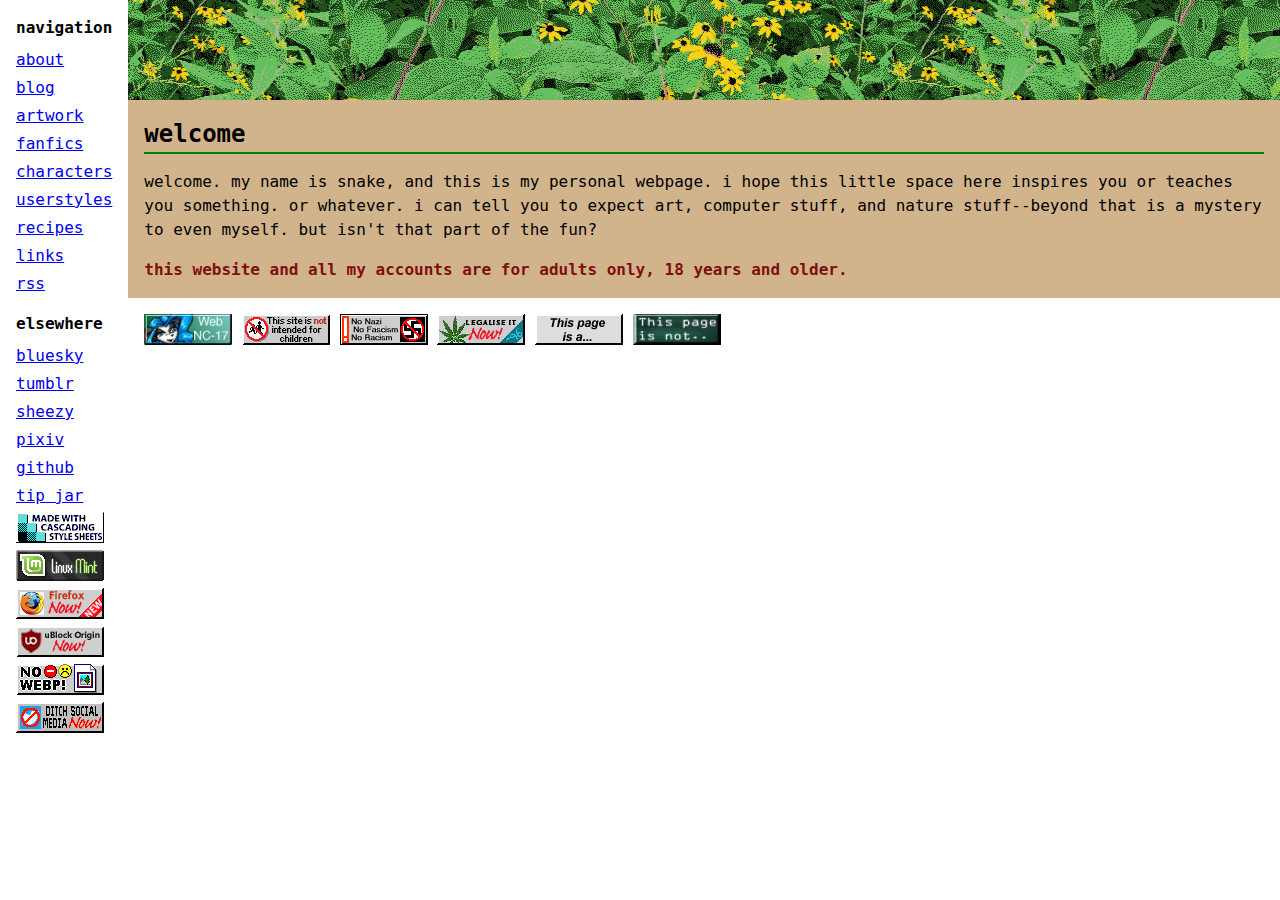
<file: index.html>
<!DOCTYPE html>
<html lang="en">
<head>
  <meta charset="UTF-8">
  <meta name="viewport" content="width=device-width, initial-scale=1.0">
  <title>home | playmoar</title>
  <link rel="stylesheet" href="/venom.css">
  <link rel="stylesheet" href="style.css">
</head>
<body>
  <main>
    <aside>
      <nav>
        <h2>navigation</h2>
        <ul>
          <li><a href="/about">about</a></li>
          <li><a href="https://snake.bearblog.dev/">blog</a></li>
          <li><a href="/art">artwork</a></li>
          <li><a href="/fics">fanfics</a></li>
          <li><a href="/ohsee">characters</a></li>
          <li><a href="/styles">userstyles</a></li>
          <li><a href="/recipes">recipes</a></li>
          <li><a href="/links">links</a></li>
          <li><a href="rss.xml">rss</a></li>
        </ul>
        <h2>elsewhere</h2>
        <ul>
          <li><a href="https://bsky.app/profile/snkvnm.bsky.social">bluesky</a></li>
          <li><a href="https://snkvnm.tumblr.com/">tumblr</a></li>
          <li><a href="https://sheezy.art/snake">sheezy</a></li>
          <li><a href="https://www.pixiv.net/en/users/35421532">pixiv</a></li>
          <li><a href="https://github.com/deerszn">github</a></li>
          <li><a href="https://www.buymeacoffee.com/snkvnm">tip jar</a></li>
        </ul>
      </nav>
      <img src="/~img/88x31/css.gif" alt="made with CSS">
      <a href="https://linuxmint.com/"><img src="/~img/88x31/linux-mint.gif" alt="linux mint"></a>
      <a href="https://www.mozilla.org/en-US/firefox/"><img src="/~img/88x31/firefox-now.gif" alt="firefox now!"></a>
      <a href="https://github.com/gorhill/uBlock"><img src="/~img/88x31/ublock-origin.png" alt="ublock origin now!"></a>
      <img src="/~img/88x31/webp.png" alt="no webp!">
      <img src="/~img/88x31/social-media.gif" alt="ditch social media now!">
    </aside>
    <section>
      <header></header>
      <article>
        <h2>welcome</h2>
        <p>welcome. my name is snake, and this is my personal webpage. i hope this little space here inspires you or teaches you something. or whatever. i can tell you to expect art, computer stuff, and nature stuff--beyond that is a mystery to even myself. but isn't that part of the fun?</p>
        <p class="warning">this website and all my accounts are for adults only, 18 years and older.</p>
      </article>
      <footer>
        <a href="https://www.mabsland.com/Adoption.html"><img src="/~img/88x31/rating-17.gif" alt="rated NC17"></a>
        <img src="/~img/88x31/no-kids.jpg" alt="no kids">
        <img src="/~img/88x31/no-fash.gif" alt="no nazi, no fascism, no racism">
        <img src="/~img/88x31/legalize-it.gif" alt="legalize weed now!">
        <img src="/~img/88x31/aol-tos.gif" alt="this is page is an AOL TOS violation">
        <img src="/~img/88x31/y2k.gif" alt="this is not year 2000 compliant">
      </footer>
    </section>
  </main>
</body>
</html>
</file>
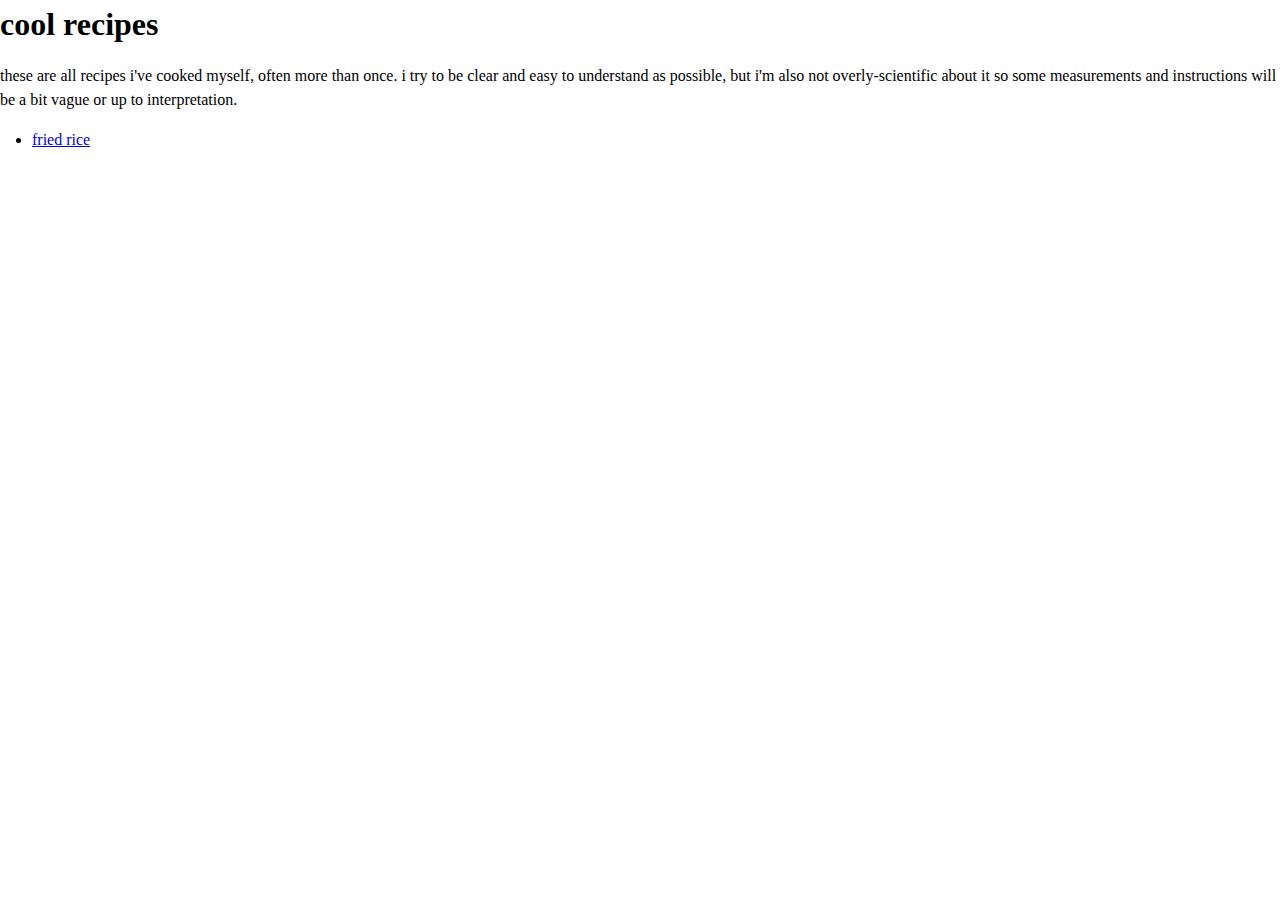
<file: recipes/index.html>
<!DOCTYPE html>
<html lang="en">
<head>
  <meta charset="UTF-8">
  <meta name="viewport" content="width=device-width, initial-scale=1.0">
  <title>recipes | playmoar</title>
  <link rel="stylesheet" href="/venom.css">
</head>
<body>
  <main>
    <h1>cool recipes</h1>
    <p>these are all recipes i've cooked myself, often more than once. i try to be clear and easy to understand as possible, but i'm also not overly-scientific about it so some measurements and instructions will be a bit vague or up to interpretation.</p>
    <ul>
      <li><a href="chahan/">fried rice</a></li>
    </ul>
  </main>
</body>
</html>
</file>
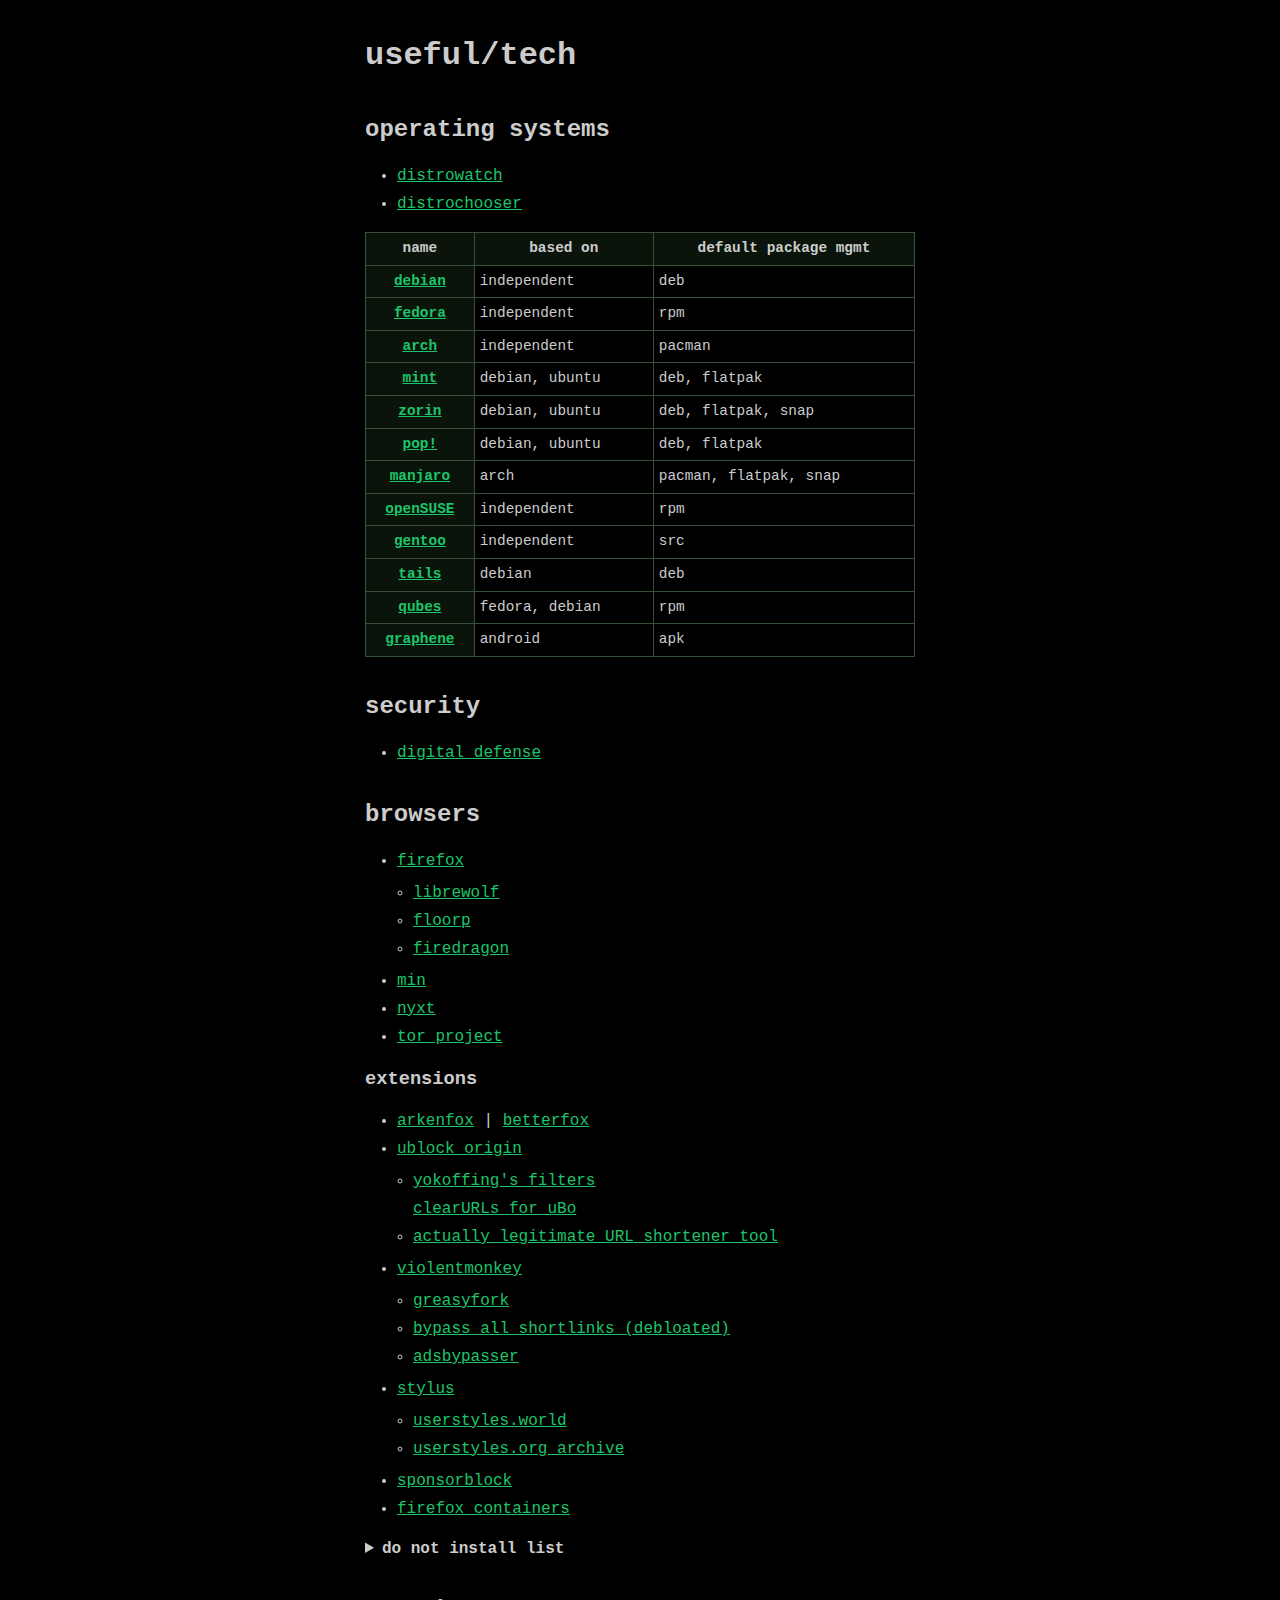
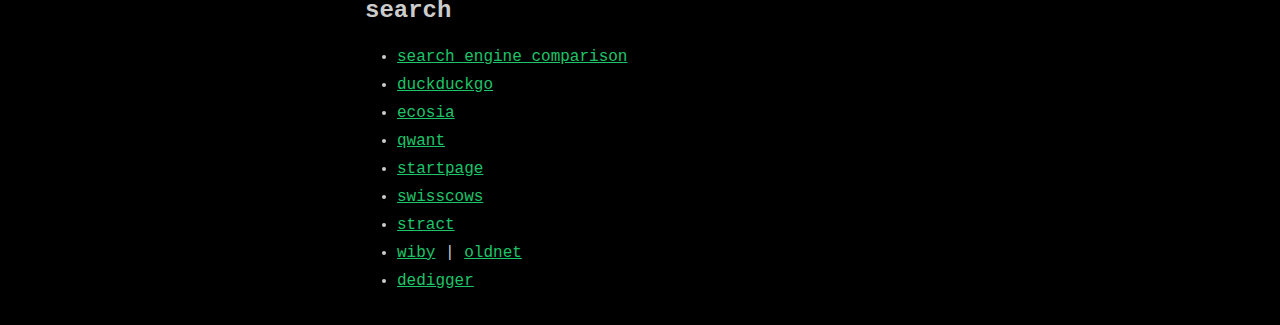
<file: warez/index.html>
<!DOCTYPE html>
<html lang="en">
<head>
  <meta charset="UTF-8">
  <meta name="viewport" content="width=device-width, initial-scale=1.0">
  <title>warez | playmoar</title>
  <link rel="stylesheet" href="/venom.css">
  <link rel="stylesheet" href="style.css">
</head>
<body>
  <main>
    <h1>useful/tech</h1>
    <h2>operating systems</h2>
    <ul>
      <li><a href="https://distrowatch.com/">distrowatch</a></li>
      <li><a href="https://distrochooser.de/">distrochooser</a></li>
    </ul>
    <table>
      <tr>
        <th>name</th>
        <th>based on</th>
        <th>default package mgmt</th>
      </tr>
      <tr>
        <th><a href="https://www.debian.org/">debian</a></th>
        <td>independent</td>
        <td>deb</td>
      </tr>
      <tr>
        <th><a href="https://getfedora.org">fedora</a></th>
        <td>independent</td>
        <td>rpm</td>
      </tr>
      <tr>
        <th><a href="https://archlinux.org/">arch</a></th>
        <td>independent</td>
        <td>pacman</td>
      </tr>
      <tr>
        <th><a href="https://linuxmint.com/">mint</a></th>
        <td>debian, ubuntu</td>
        <td>deb, flatpak</td>
      </tr>
      <tr>
        <th><a href="https://zorin.com/os/">zorin</a></th>
        <td>debian, ubuntu</td>
        <td>deb, flatpak, snap</td>
      </tr>
      <tr>
        <th><a href="https://pop.system76.com/">pop!</a></th>
        <td>debian, ubuntu</td>
        <td>deb, flatpak</td>
      </tr>
      <tr>
        <th><a href="https://manjaro.org/">manjaro</a></th>
        <td>arch</td>
        <td>pacman, flatpak, snap</td>
      </tr>
      <tr>
        <th><a href="https://www.opensuse.org/">openSUSE</a></th>
        <td>independent</td>
        <td>rpm</td>
      </tr>
      <tr>
        <th><a href="https://www.gentoo.org">gentoo</a></th>
        <td>independent</td>
        <td>src</td>
      </tr>
      <tr>
        <th><a href="https://tails.net/">tails</a></th>
        <td>debian</td>
        <td>deb</td>
      </tr>
      <tr>
        <th><a href="https://www.qubes-os.org/">qubes</a></th>
        <td>fedora, debian</td>
        <td>rpm</td>
      </tr>
      <tr>
        <th><a href="https://grapheneos.org/">graphene</a></th>
        <td>android</td>
        <td>apk</td>
      </tr>
    </table>
    <h2>security</h2>
    <ul>
      <li><a href="https://digital-defense.io/">digital defense</a></li>
    </ul>
    <h2>browsers</h2>
    <ul>
      <li><a href="https://firefox.com/">firefox</a></li>
      <ul>
        <li><a href="https://librewolf.net/">librewolf</a></li>
        <li><a href="https://floorp.app/">floorp</a></li>
        <li><a href="https://firedragon.garudalinux.org/">firedragon</a></li>
      </ul>
      <li><a href="https://minbrowser.org/">min</a></li>
      <li><a href="https://nyxt.atlas.engineer/">nyxt</a></li>
      <li><a href="https://www.torproject.org/">tor project</a></li>
    </ul>
    <h3>extensions</h3>
    <ul>
      <li><a href="https://github.com/arkenfox/user.js">arkenfox</a> | <a href="https://github.com/yokoffing/Betterfox">betterfox</a></li>
      <li><a href="https://github.com/gorhill/uBlock">ublock origin</a></li>
      <ul>
        <li><a href="https://github.com/yokoffing/filterlists">yokoffing's filters</a></li>
        <a href="https://github.com/DandelionSprout/adfilt/blob/master/ClearURLs%20for%20uBo/clear_urls_uboified.txt">clearURLs for uBo</a>
        <li><a href="https://github.com/DandelionSprout/adfilt/blob/master/LegitimateURLShortener.txt">actually legitimate URL shortener tool</a></li>
      </ul>
      <li><a href="https://violentmonkey.github.io/">violentmonkey</a></li>
      <ul>
        <li><a href="https://greasyfork.org/">greasyfork</a></li>
        <li><a href="https://codeberg.org/Amm0ni4/bypass-all-shortlinks-debloated/">bypass all shortlinks (debloated)</a></li>
        <li><a href="https://adsbypasser.github.io/">adsbypasser</a></li>
      </ul>
      <li><a href="https://github.com/openstyles/stylus">stylus</a></li>
      <ul>
        <li><a href="https://userstyles.world/">userstyles.world</a></li>
        <li><a href="https://uso.kkx.one/browse/styles">userstyles.org archive</a></li>
      </ul>
      <li><a href="https://sponsor.ajay.app/">sponsorblock</a></li>
      <li><a href="https://addons.mozilla.org/en-US/firefox/addon/multi-account-containers/">firefox containers</a></li>
    </ul>
    <details>
      <summary>do not install list</summary>
      <p>there are lots of extensions that are recommended a lot, especially to new firefox users, despite being basically useless. here's that list.</p>
      <ul>
        <li><b>https everywhere</b> - redundant with firefox's own settings</li>
        <li><b>ghostery</b> - redundant with firefox's own settings</li>
        <li><b>privacy badger</b> - redundant with firefox's own settings</li>
        <li><b>decentraleyes</b> - redundant with firefox's own settings</li>
        <li><b>noscript</b> - redundant with ublock origin</li>
        <li><b>clearURLs</b> - redundant with ublock origin</li>
      </ul>
    </details>
    <h2>search</h2>
    <ul>
      <li><a href="https://searchengine.party/">search engine comparison</a></li>
      <li><a href="https://duckduckgo.com/">duckduckgo</a></li>
      <li><a href="https://www.ecosia.org/">ecosia</a></li>
      <li><a href="https://www.qwant.com/">qwant</a></li>
      <li><a href="https://www.startpage.com/">startpage</a></li>
      <li><a href="https://swisscows.com/">swisscows</a></li>
      <li><a href="https://stract.com/">stract</a></li>
      <li><a href="https://wiby.me/">wiby</a> | <a href="http://theoldnet.com/">oldnet</a></li>
      <li><a href="https://www.dedigger.com/">dedigger</a></li>
    </ul>
  </main>
</body>
</html>
</file>
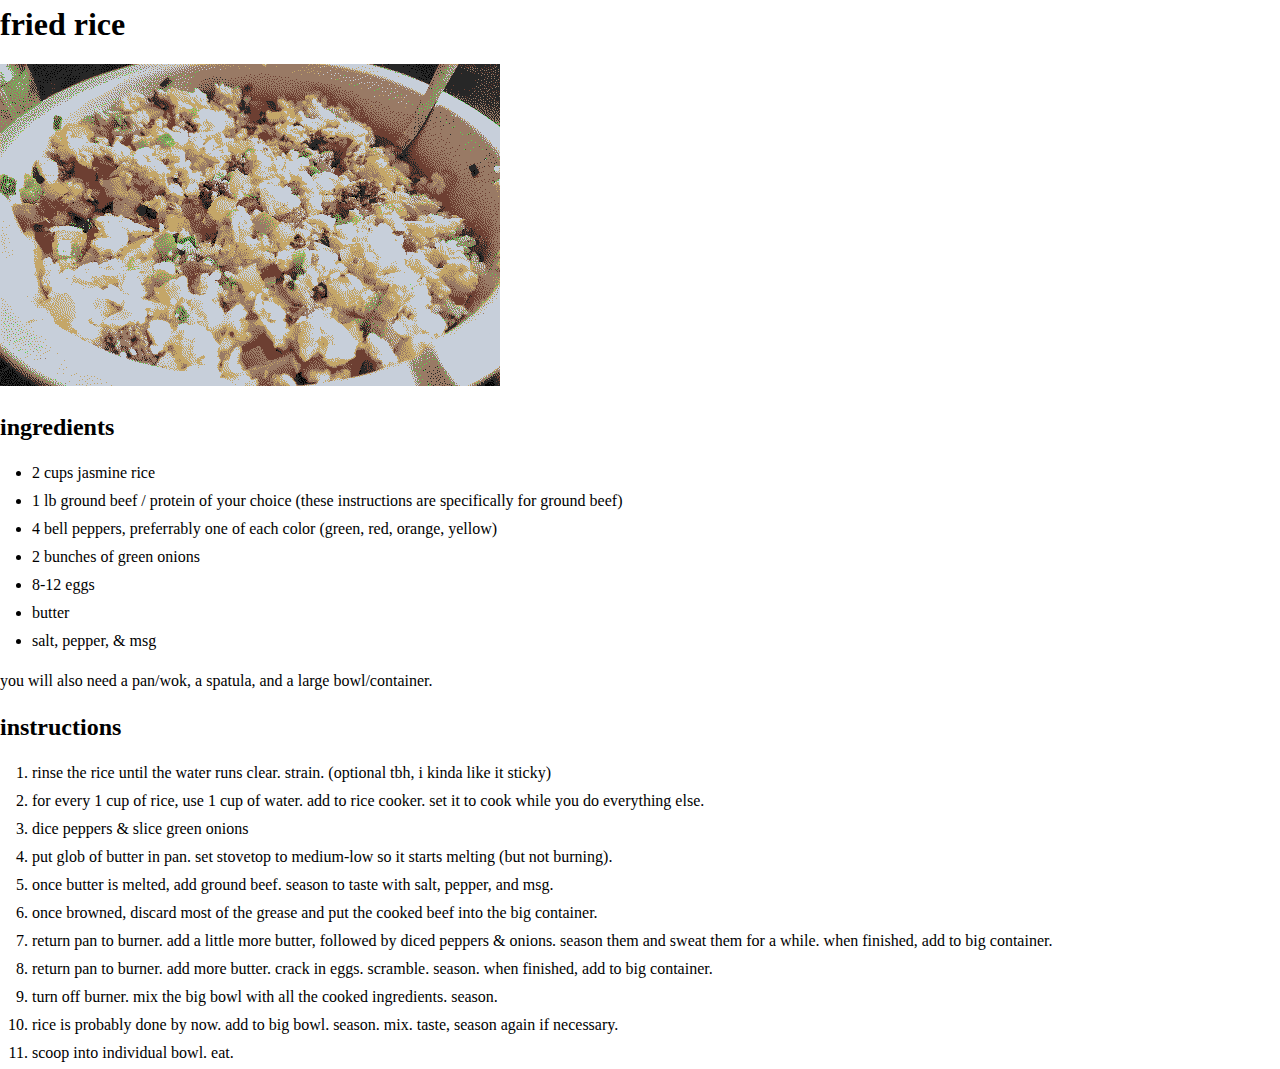
<file: recipes/chahan/index.html>
<!DOCTYPE html>
<html lang="en">
<head>
  <meta charset="UTF-8">
  <meta name="viewport" content="width=device-width, initial-scale=1.0">
  <title>recipes - fried rice | playmoar</title>
  <link rel="stylesheet" href="/venom.css">
</head>
<body>
  <main>
    <h1>fried rice</h1>
    <img src="rice.png">
    <h2>ingredients</h2>
    <ul>
      <li>2 cups jasmine rice</li>
      <li>1 lb ground beef / protein of your choice (these instructions are specifically for ground beef)</li>
      <li>4 bell peppers, preferrably one of each color (green, red, orange, yellow)</li>
      <li>2 bunches of green onions</li>
      <li>8-12 eggs</li>
      <li>butter</li>
      <li>salt, pepper, & msg</li>
    </ul>
    <p>you will also need a pan/wok, a spatula, and a large bowl/container.</p>
    <h2>instructions</h2>
    <ol>
      <li>rinse the rice until the water runs clear. strain. (optional tbh, i kinda like it sticky)</li>
      <li>for every 1 cup of rice, use 1 cup of water. add to rice cooker. set it to cook while you do everything else.</li>
      <li>dice peppers & slice green onions</li>
      <li>put glob of butter in pan. set stovetop to medium-low so it starts melting (but not burning).</li>
      <li>once butter is melted, add ground beef. season to taste with salt, pepper, and msg.</li>
      <li>once browned, discard most of the grease and put the cooked beef into the big container.</li>
      <li>return pan to burner. add a little more butter, followed by diced peppers & onions. season them and sweat them for a while. when finished, add to big container.</li>
      <li>return pan to burner. add more butter. crack in eggs. scramble. season. when finished, add to big container.</li>
      <li>turn off burner. mix the big bowl with all the cooked ingredients. season.</li>
      <li>rice is probably done by now. add to big bowl. season. mix. taste, season again if necessary.</li>
      <li>scoop into individual bowl. eat.</li>
    </ol>
  </main>
</body>
</html>
</file>
<file: venom.css>
/* blocks */

*,
::before,
::after {
  box-sizing:border-box;
}

html {
  font-size:1rem;
  line-height:1.5;
  text-size-adjust:100%;
  tab-size:4;
}

body {
  margin:0;
  padding:0;
}

h1, h2, h3, h4, h5, h6 {
  margin:1rem 0;
  padding:0;
}

p {
  margin:1rem 0;
}

ul, ol {
  margin:1rem 0;
  padding:0 2rem;
}
li {
  margin:0.25rem 0;
}
ul > ul {
  margin:0.5rem 0;
  padding:0 1rem;
}

table {
  margin:1rem 0;
}

summary {
  cursor:pointer;
}

p:first-child,
h1:first-child, h2:first-child, h3:first-child, h4:first-child, h5:first-child, h6:first-child,
ul:first-child, ol:first-child, 
table:first-child {
  margin-top:0;
}
p:last-child,
h1:last-child, h2:last-child, h3:last-child, h4:last-child, h5:last-child, h6:last-child,
ul:last-child, ol:last-child,
table:last-child {
  margin-bottom:0;
}
p:only-child,
h1:last-child, h2:last-child, h3:last-child, h4:last-child, h5:last-child, h6:last-child,
ul:last-child, ol:last-child,
table:only-child {
  margin:0;
}

/* formatting */

b, strong {
  font-weight:bolder;
}

small {
  font-size:80%;
}

sub, sup {
  position:relative;
  font-size:75%;
  line-height:0;
  vertical-align:baseline;
}
sub {
  bottom:-0.25rem;
}
sup {
  top:-0.25rem;
}

/* media, embeds */

img {
  max-width:100%;
  border-style:none;
}


/* accessibility */

[title] {
  border-bottom:none;
  text-decoration:underline;
  text-decoration:underline dotted;
  text-underline-offset:0.25rem;
  cursor:help;
}

[aria-disabled="true"],
[aria-disabled],
[disabled] {
  cursor:not-allowed;
  pointer-events:none;
}

@media(prefers-reduced-motion:reduce) {
  *, ::before, ::after {
    animation-delay:-1ms!important;
    animation-duration:1ms!important;
    animation-iteration-count:1!important;
    background-attachment:initial!important;
    scroll-behavior:auto!important;
    transition-delay:0s!important;
    transition-duration:0s!important;
  }
}
</file>
<file: style.css>
body {
  font-family:monospace;
}

main {
  display:flex;
}

header {
  display:flex;
  align-items:flex-end;
  height:100px;
  width:100%;
  background:url(/~img/bg/forest-edge.png);
  background-position:center;
}

article {
  padding:1rem;
  background:tan;
}
article h2 {
  border-bottom:2px solid green;
}

aside {
  padding:1rem;
  width:150px;
}
nav h2 {
  margin:0.5rem 0;
  font-size:1rem;
}
nav ul {
  margin:0.5rem 0 1rem;
  padding:0;
  list-style-type:none;
}

footer {
  padding:1rem;
}
footer img {
  display:inline-block;
  width:88px;
  height:31px;
}

.warning {
  font-weight:bold;
  color:#7e0f0f;
}
</file>
<file: warez/style.css>
:root {
  --tx:#ccc;
  --bg:#000;
  --fg:#2d5f2d36;
  --bd:#375037;
  --ac:#1ec469;
}

body {
  font-family:monospace;
  color:var(--tx);
  background:var(--bg);
}

main {
  width:550px;
  margin:2rem auto;
}

h2 {
  margin:2rem 0 1rem;
}

table {
  width:100%;
  font-size:0.9rem;
  border:1px solid var(--bd);
  border-collapse:collapse;
}
th, td {
  padding:5px;
  border:1px solid var(--bd);
}
th {
  background:var(--fg);
}

details {
  font-size:0.9rem;
}
summary {
  font-size:1rem;
  font-weight:bold;
}

a {
  color:var(--ac);
}
</file>
